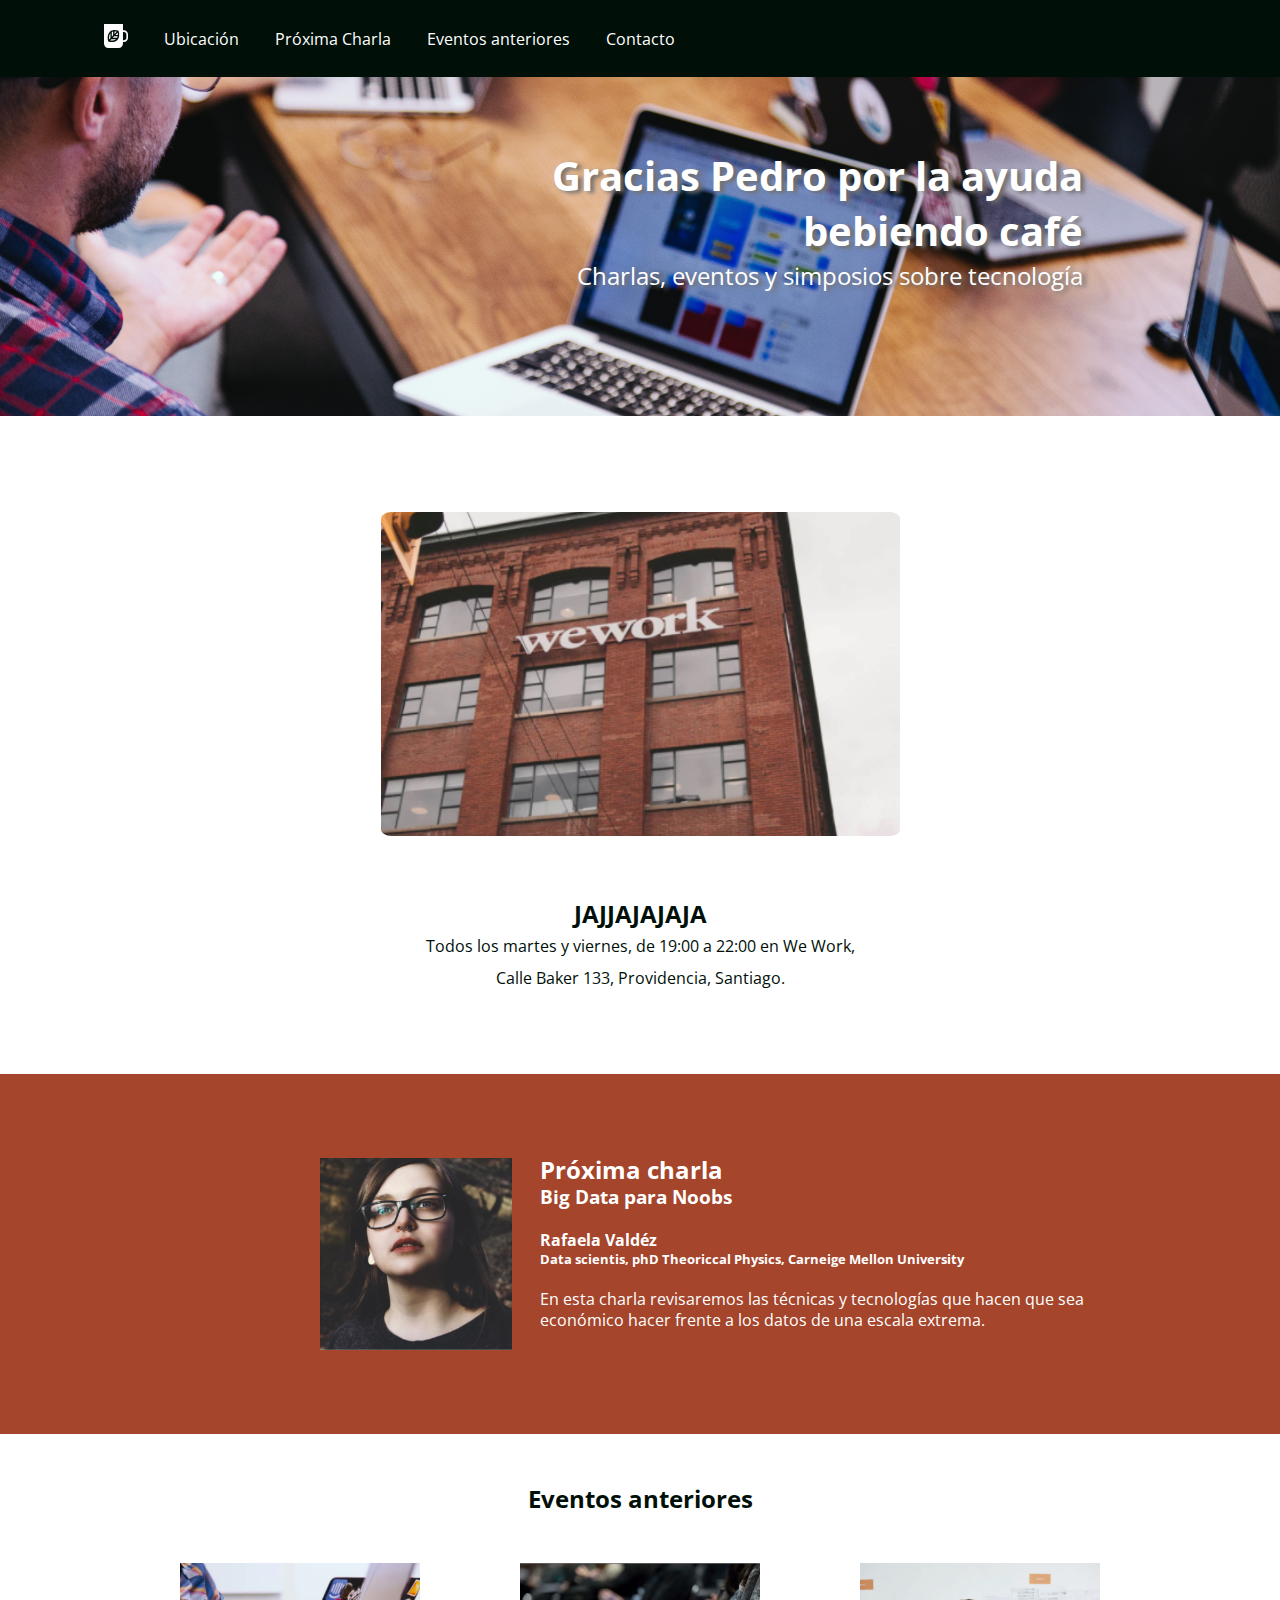
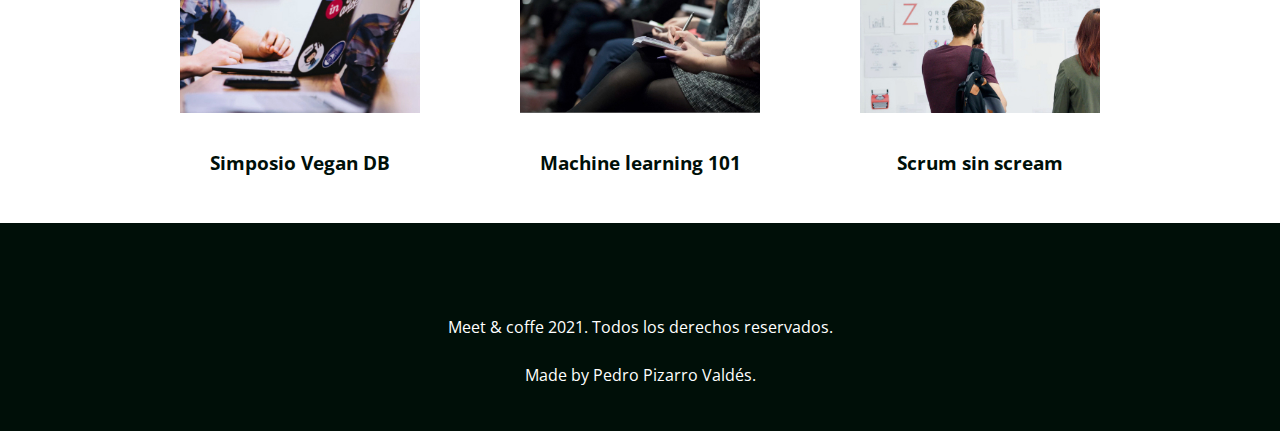
<file: www.meetncoffee.com/index.html>
<!DOCTYPE html>
<html lang="es">
<head>
    <meta charset="UTF-8">
    <meta http-equiv="X-UA-Compatible" content="IE=edge">
    <meta name="viewport" content="width=device-width, initial-scale=1.0">
    <title>Meet & Coffe</title>
    <link rel="shortcut icon" type="image/png" href="./Assets/favicon.png">
    <meta name="author" content="Pedro Pizarro Valdes">
    <meta name="description" content="Comprate tus conocimientos tomando café">
    <meta name="keywords" content="charlas, eventos, simposios, tecnología, co-work">  
    <link rel="preconnect" href="https://fonts.gstatic.com">
    <link href="https://fonts.googleapis.com/css2?family=Open+Sans:wght@400;700;800&display=swap" rel="stylesheet">
    <link rel="stylesheet" href="https://use.fontawesome.com/releases/v5.6.3/css/all.css" integrity="sha384-UHRtZLI+pbxtHCWp1t77Bi1L4ZtiqrqD80Kn4Z8NTSRyMA2Fd33n5dQ8lWUE00s/" crossorigin="anonymous">
    <link rel="stylesheet" href="./Assets/css/style.css">
</head>
<body>
    <div>
        <nav id="nav">
            <ul class="nav-bar">
                <li class="object-nav-icon"><a href="index.html"><svg xmlns="http://www.w3.org/2000/svg" viewBox="0 0 44 44"><path d="M11.8 26l-2.2 2.3c-.5-2.9-.7-7.5 2.2-11.2V26zm-.4 4.1c2.7.5 7.2.7 10.6-2.3h-8.5l-2.1 2.3zm5.3-16.2c-.8.2-1.7.5-2.4.9v8.5l2.4-2.6v-6.8zm2.5-.3v4.6l4-4.2c-1.1-.3-2.5-.5-4-.4zM16 25.2h8.1c.4-.8.7-1.7.9-2.6h-6.6L16 25.2zm28-6.1V25c0 4.3-3.3 7.8-7.4 7.8h-1.8v2.9c0 4.6-3.6 8.3-7.9 8.3h-19C3.6 44 0 40.3 0 35.7V0h34.8v11.4h1.8c4.1 0 7.4 3.5 7.4 7.7zm-16.2.9c.1-2.6-.4-5-.8-6.4-.2-.9-.4-1.4-.4-1.4s-.5-.2-1.4-.4c-1.4-.4-3.6-.9-6.1-.8-.8 0-1.7.1-2.5.3-.8.2-1.6.4-2.4.7-.9.4-1.7.8-2.5 1.5-.6.5-1.1 1-1.6 1.6-4.5 5.4-3.4 12.5-2.6 15.5.2.9.4 1.4.4 1.4s.5.2 1.4.4c2.8.8 9.6 2 14.7-2.7.6-.5 1.1-1.1 1.5-1.7.6-.8 1-1.7 1.4-2.6.3-.8.5-1.7.7-2.6.1-1.1.2-1.9.2-2.8zm13.2-.9c0-2.6-2-4.6-4.4-4.6h-1.8v15.1h1.8c2.4 0 4.4-2.1 4.4-4.6v-5.9zM21 20h4.4c0-1.6-.1-3-.4-4.2L21 20z"/></svg></a></li>
                <li class="object-nav"><a href="#">Ubicación</a></li>
                <li class="object-nav"><a href="#">Próxima Charla</a></li>
                <li class="object-nav"><a href="#">Eventos anteriores</a></li>
                <li class="object-nav"><a href="#">Contacto</a></li>
            </ul>
        </nav>
    </div>

    <header id="hero-section">
        <div>
            <h1 class="title">Gracias Pedro por la ayuda<br>
            bebiendo café</h1>
            <p class="articles-in-page">Charlas, eventos y simposios sobre tecnología</p>
        </div>
    </header>

    <section id="location">
        <img src="./Assets/we-work.jpg" alt="we-work-in-meet&coffee">
        <h2>JAJJAJAJAJA</h2>
        <p>Todos los martes y viernes, de 19:00  a 22:00 en We Work,<br>
        Calle Baker 133, Providencia, Santiago.</p>
    </section>

    <section id="new-speaker">
        <div class="chat-speaker">
            <img class="speaker-img" src="./Assets/speaker.jpg" alt="Rafaela Valdéz">
            <div class="speaker-text">
                <h2>Próxima charla</h2>
                <h3>Big Data para Noobs</h3>
                <br>
		        <h4>Rafaela Valdéz</h4>
		        <h5>Data scientis, phD Theoriccal Physics, Carneige Mellon University</h5>
                <br>
		        <p>En esta charla revisaremos las técnicas y tecnologías que hacen que sea económico hacer frente a los datos de una escala extrema.</p>
            </div>  
        </div>
    </section>

    <section id="previous-events">
        <h2>Eventos anteriores</h2>
        <div class="events">
            <a href="evento01.html"><img src="./Assets/simposio-vegan.jpg" alt="Events simposio vegan"></a>
            <a href="evento01.html"><h3>Simposio Vegan DB</h3></a>
        </div>
        <div class="events">
            <img src="./Assets/machine-learning.jpg" alt="machine-learning">
	  	    <h3>Machine learning 101</h3>
        </div>
        <div class="events">
            <img src="./Assets/scrum-sin-scream.jpg" alt="scrum-sin-scream">
	  	    <h3>Scrum sin scream</h3>
        </div>
    </section>

    <footer id="network">
        <a href="https://github.com"><i class="fab fa-github-square fa-5x"></i></a>
		<a href="https://twitter.com"><i class="fab fa-twitter-square fa-5x"></i></a>
		<a href="https://www.linkedin.com"><i class="fab fa-linkedin fa-5x"></i></a>
	    <p>Meet & coffe 2021. Todos los derechos reservados. <br>
        Made by Pedro Pizarro Valdés.</p>
    </footer>
</body>
</html>
</file>
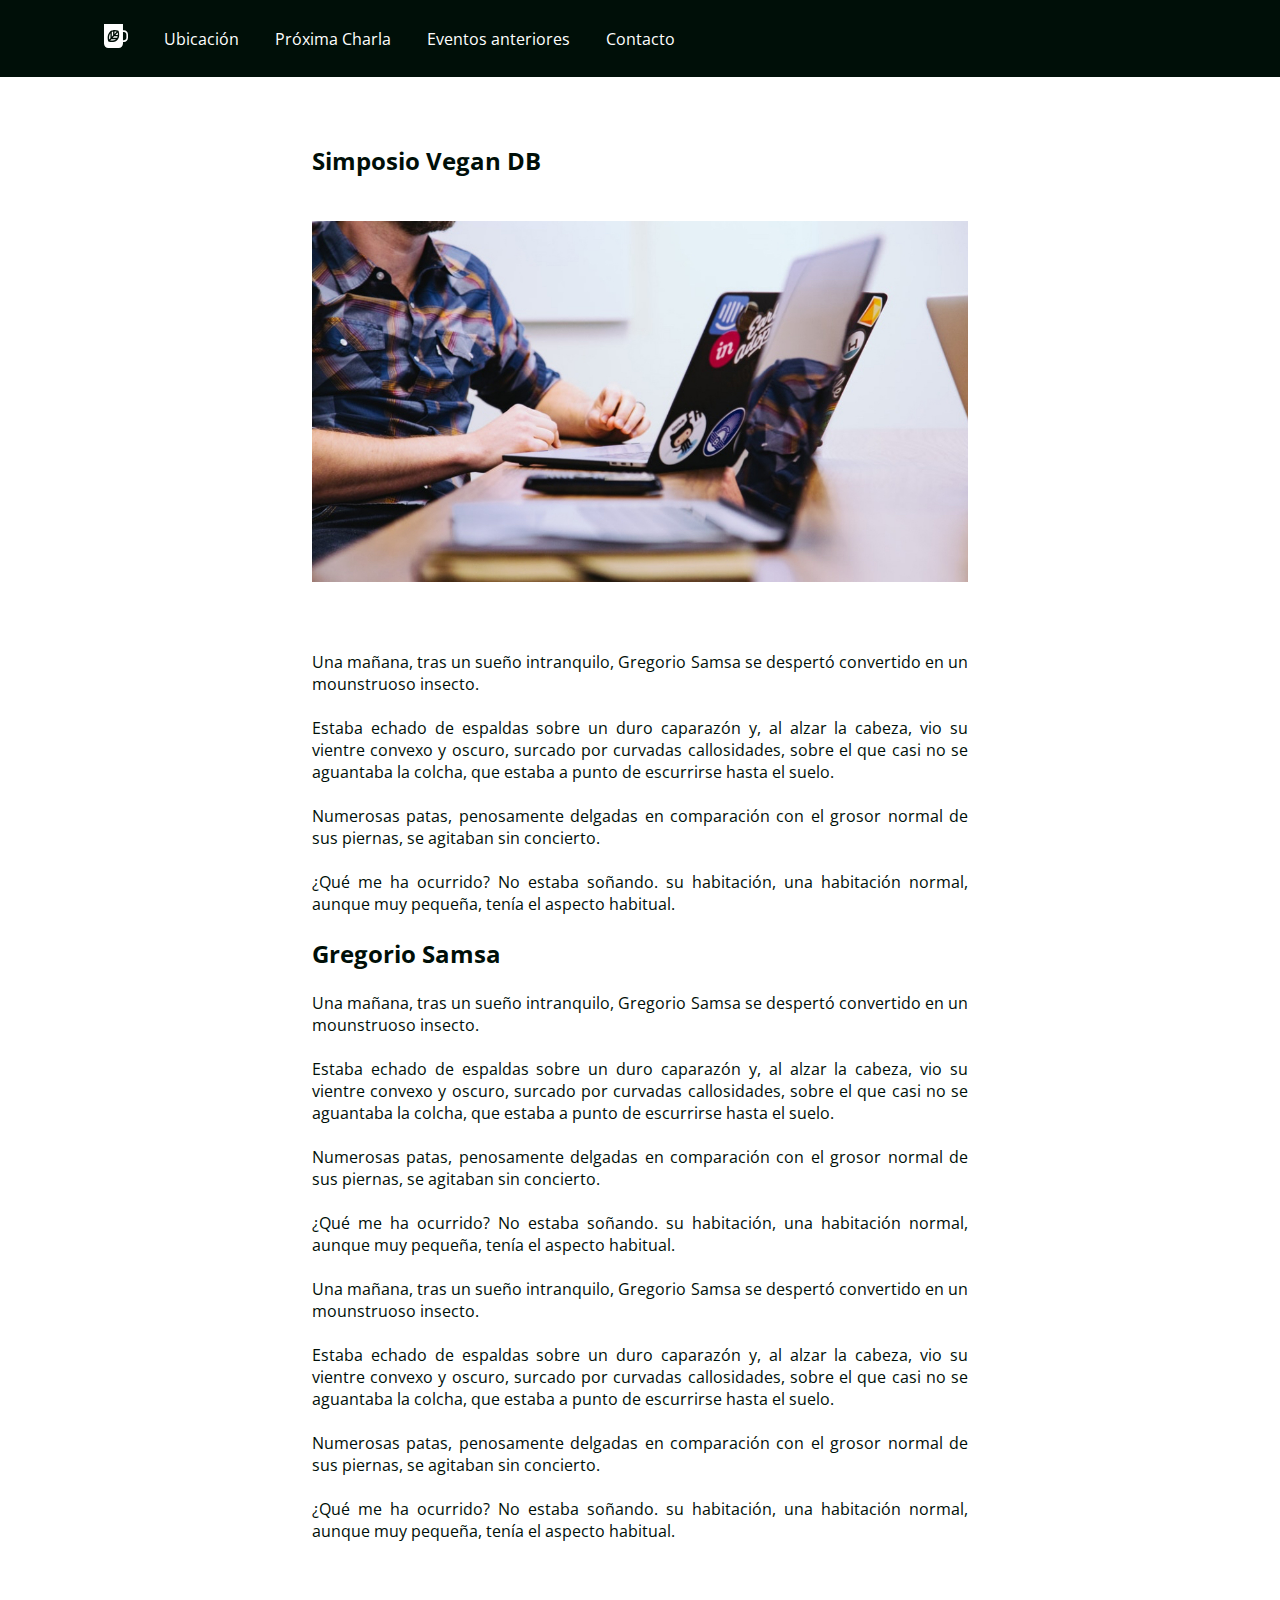
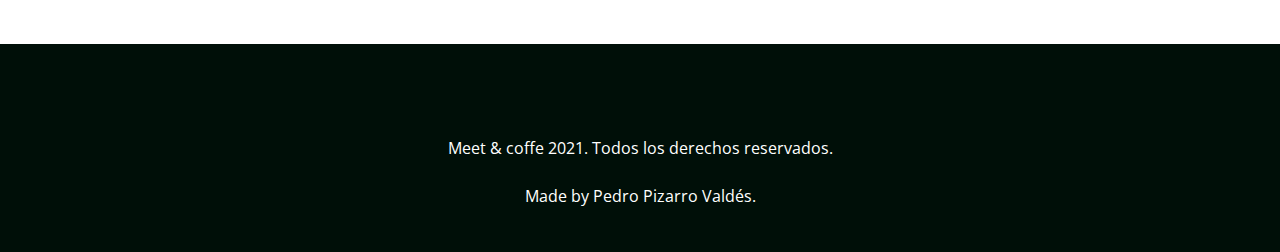
<file: www.meetncoffee.com/evento01.html>
<!DOCTYPE html>
<html lang="es">
<head>
    <meta charset="UTF-8">
    <meta http-equiv="X-UA-Compatible" content="IE=edge">
    <meta name="viewport" content="width=device-width, initial-scale=1.0">
    <title>Meet & Coffe</title>
    <link rel="shortcut icon" type="image/png" href="./Assets/favicon.png">
    <meta name="author" content="Pedro Pizarro Valdes">
    <meta name="description" content="Simposio VeganDB">
    <meta name="keywords" content="simposio, gregiorio samsa">
    <link rel="preconnect" href="https://fonts.gstatic.com">
    <link href="https://fonts.googleapis.com/css2?family=Open+Sans:wght@400;700;800&display=swap" rel="stylesheet">
    <link rel="stylesheet" href="https://use.fontawesome.com/releases/v5.6.3/css/all.css" integrity="sha384-UHRtZLI+pbxtHCWp1t77Bi1L4ZtiqrqD80Kn4Z8NTSRyMA2Fd33n5dQ8lWUE00s/" crossorigin="anonymous">
    <link rel="stylesheet" href="./Assets/css/style.css">
</head>
<body>
    <div>
        <nav id="nav">
            <ul class="nav-bar">
                <li class="object-nav-icon"><a href="index.html"><svg xmlns="http://www.w3.org/2000/svg" viewBox="0 0 44 44"><path d="M11.8 26l-2.2 2.3c-.5-2.9-.7-7.5 2.2-11.2V26zm-.4 4.1c2.7.5 7.2.7 10.6-2.3h-8.5l-2.1 2.3zm5.3-16.2c-.8.2-1.7.5-2.4.9v8.5l2.4-2.6v-6.8zm2.5-.3v4.6l4-4.2c-1.1-.3-2.5-.5-4-.4zM16 25.2h8.1c.4-.8.7-1.7.9-2.6h-6.6L16 25.2zm28-6.1V25c0 4.3-3.3 7.8-7.4 7.8h-1.8v2.9c0 4.6-3.6 8.3-7.9 8.3h-19C3.6 44 0 40.3 0 35.7V0h34.8v11.4h1.8c4.1 0 7.4 3.5 7.4 7.7zm-16.2.9c.1-2.6-.4-5-.8-6.4-.2-.9-.4-1.4-.4-1.4s-.5-.2-1.4-.4c-1.4-.4-3.6-.9-6.1-.8-.8 0-1.7.1-2.5.3-.8.2-1.6.4-2.4.7-.9.4-1.7.8-2.5 1.5-.6.5-1.1 1-1.6 1.6-4.5 5.4-3.4 12.5-2.6 15.5.2.9.4 1.4.4 1.4s.5.2 1.4.4c2.8.8 9.6 2 14.7-2.7.6-.5 1.1-1.1 1.5-1.7.6-.8 1-1.7 1.4-2.6.3-.8.5-1.7.7-2.6.1-1.1.2-1.9.2-2.8zm13.2-.9c0-2.6-2-4.6-4.4-4.6h-1.8v15.1h1.8c2.4 0 4.4-2.1 4.4-4.6v-5.9zM21 20h4.4c0-1.6-.1-3-.4-4.2L21 20z"/></svg></a></li>
                <li class="object-nav"><a href="#">Ubicación</a></li>
                <li class="object-nav"><a href="#">Próxima Charla</a></li>
                <li class="object-nav"><a href="#">Eventos anteriores</a></li>
                <li class="object-nav"><a href="#">Contacto</a></li>
            </ul>
        </nav>
    </div>

    <section id="main-content-sim">
        <div class="main-content-sim-center">
            <h2>Simposio Vegan DB</h2>
            <br>
            <br>
            <img src="./Assets/post-1.jpg" alt="simposio-vegan">
            <br>
            <p>Una mañana, tras un sueño intranquilo, Gregorio Samsa se despertó convertido en un mounstruoso insecto.</p>
            <br>
            <p>Estaba echado de espaldas sobre un duro caparazón y, al alzar la cabeza, vio su vientre convexo y oscuro, 
            surcado por curvadas callosidades, sobre el que casi no se aguantaba la colcha, que estaba a punto de escurrirse 
            hasta el suelo.</p>
            <br>
            <p>Numerosas patas, penosamente delgadas en comparación con el grosor normal de sus piernas, se agitaban sin concierto.</p>
            <br>
            <p>¿Qué me ha ocurrido? No estaba soñando. su habitación, una habitación normal, aunque muy pequeña, tenía el aspecto habitual.</p>
            <br>
            <h2>Gregorio Samsa</h2>
            <br>
            <p>Una mañana, tras un sueño intranquilo, Gregorio Samsa se despertó convertido en un mounstruoso insecto.</p>
            <br>
            <p>Estaba echado de espaldas sobre un duro caparazón y, al alzar la cabeza, vio su vientre convexo y oscuro, 
            surcado por curvadas callosidades, sobre el que casi no se aguantaba la colcha, que estaba a punto de escurrirse 
            hasta el suelo.</p>
            <br>
            <p>Numerosas patas, penosamente delgadas en comparación con el grosor normal de sus piernas, se agitaban sin concierto.</p>
            <br>
            <p>¿Qué me ha ocurrido? No estaba soñando. su habitación, una habitación normal, aunque muy pequeña, tenía el aspecto habitual.</p>
            <br>
            <p>Una mañana, tras un sueño intranquilo, Gregorio Samsa se despertó convertido en un mounstruoso insecto.</p>
            <br>
            <p>Estaba echado de espaldas sobre un duro caparazón y, al alzar la cabeza, vio su vientre convexo y oscuro, 
            surcado por curvadas callosidades, sobre el que casi no se aguantaba la colcha, que estaba a punto de escurrirse 
            hasta el suelo.</p>
            <br>
            <p>Numerosas patas, penosamente delgadas en comparación con el grosor normal de sus piernas, se agitaban sin concierto.</p>
            <br>
            <p>¿Qué me ha ocurrido? No estaba soñando. su habitación, una habitación normal, aunque muy pequeña, tenía el aspecto habitual.</p>
            <br>
    </div>
    </section>

    <footer id="network">
        <a href="https://github.com"><i class="fab fa-github-square fa-5x"></i></a>
		<a href="https://twitter.com"><i class="fab fa-twitter-square fa-5x"></i></a>
		<a href="https://www.linkedin.com"><i class="fab fa-linkedin fa-5x"></i></a>
	    <p>Meet & coffe 2021. Todos los derechos reservados. <br>
        Made by Pedro Pizarro Valdés.</p>
    </footer>
</body>
</html>
</file>
<file: www.meetncoffee.com/Assets/css/style.css>
*{
    margin: 0px;
    padding: 0px;
}
body{
    text-align: center;
    color: #000F08;
    font-family: 'Open Sans', sans-serif;
}
/*NAV*/
#nav{
    width: 100%;
    background-color: #000F08;
    text-align: start;
    position: fixed;
}
#nav:first-child{
    padding-left: 3rem;
}
#nav ul li{
    display: inline-block;
    padding-left: 2rem; 
    vertical-align: middle;  
}
.nav-bar{
    padding: 1.5rem;
}
.object-nav a{
    text-decoration: none;
    color: #FFFFFF;
}
.object-nav-icon{
    width: 1.5rem;
}
.object-nav-icon svg{
    fill: #FFFFFF;
}
/*HERO*/
#hero-section{
    text-align: right;
    padding-top: 6rem;
    background-image: url(../bg-hero.png);
    background-size: cover;
    height: 20rem;
    color: #FFFFFF;
    text-shadow: 0.25rem 0.125rem 0.25rem#707070;
    margin-bottom: 6rem;
}
.title{
    padding-top: 3.25rem;
    padding-right: 12.3rem;
    font-size: 2.5rem ;
}
.articles-in-page{
    padding-right: 12.3rem;
    line-height: 1.5;
    font-size: 1.5rem;
}
/*LOCATION*/
#location{
    margin-bottom: 5rem;
}
#location img{
    margin-bottom: 3.5rem;
    border-radius: 2%;
}
#location p{
    line-height: 2;
}
/*SPEAKER*/
#new-speaker{
    background-color: #A4452C;
    text-align: center;
    padding-top: 5rem;
    padding-bottom: 5rem;
    color: #FFFFFF;
}
.chat-speaker{
    display: inline-block;
    margin: 0 auto;
    text-align: start;
    width: 75%;
}
.speaker-img{
    padding-left: 10rem;
    width: 20%;
    vertical-align: middle;
    margin-right: 1.5rem;
}
.speaker-text{
    display: inline-block;
    height: 12.5rem;
    width: 60%;
    vertical-align: middle;
    line-height: 1.3;
}
/*PREVIOUS EVENTS*/
#previous-events{
    padding-top: 3rem;
    padding-bottom: 3rem;
}
.events{
    display: inline-block;
}
.events a{
    text-decoration: none;
    color: inherit;
}
.events img{
    max-width: 15rem;
    padding: 3rem;
    padding-bottom: 2rem;
}
/*FOOTER*/
footer{
    text-decoration: none;
}
#network{
    background-color: #000F08;
    color: #FFFFFF;
    padding-top: 2rem;
    padding-bottom: 2rem;
    line-height: 3;
    text-decoration: none;
}
#network a{
    padding: 0rem 0.5rem;
    text-decoration: none;
    color: inherit;
}
/* HASTA AQUI LOS ESTILOS DE INDEX.HTML Y HEREDADOS*/
#main-content-sim{
    display: inline-block;
    padding-top: 9rem;
    margin-bottom: 5rem;
    text-align: center;
}
.main-content-sim-center{
    text-align: justify;
    width: 41rem;
}
.main-content-sim-center img{
    width: 41rem;
    margin-bottom: 4rem;
    object-fit: scale-down;
}
</file>
